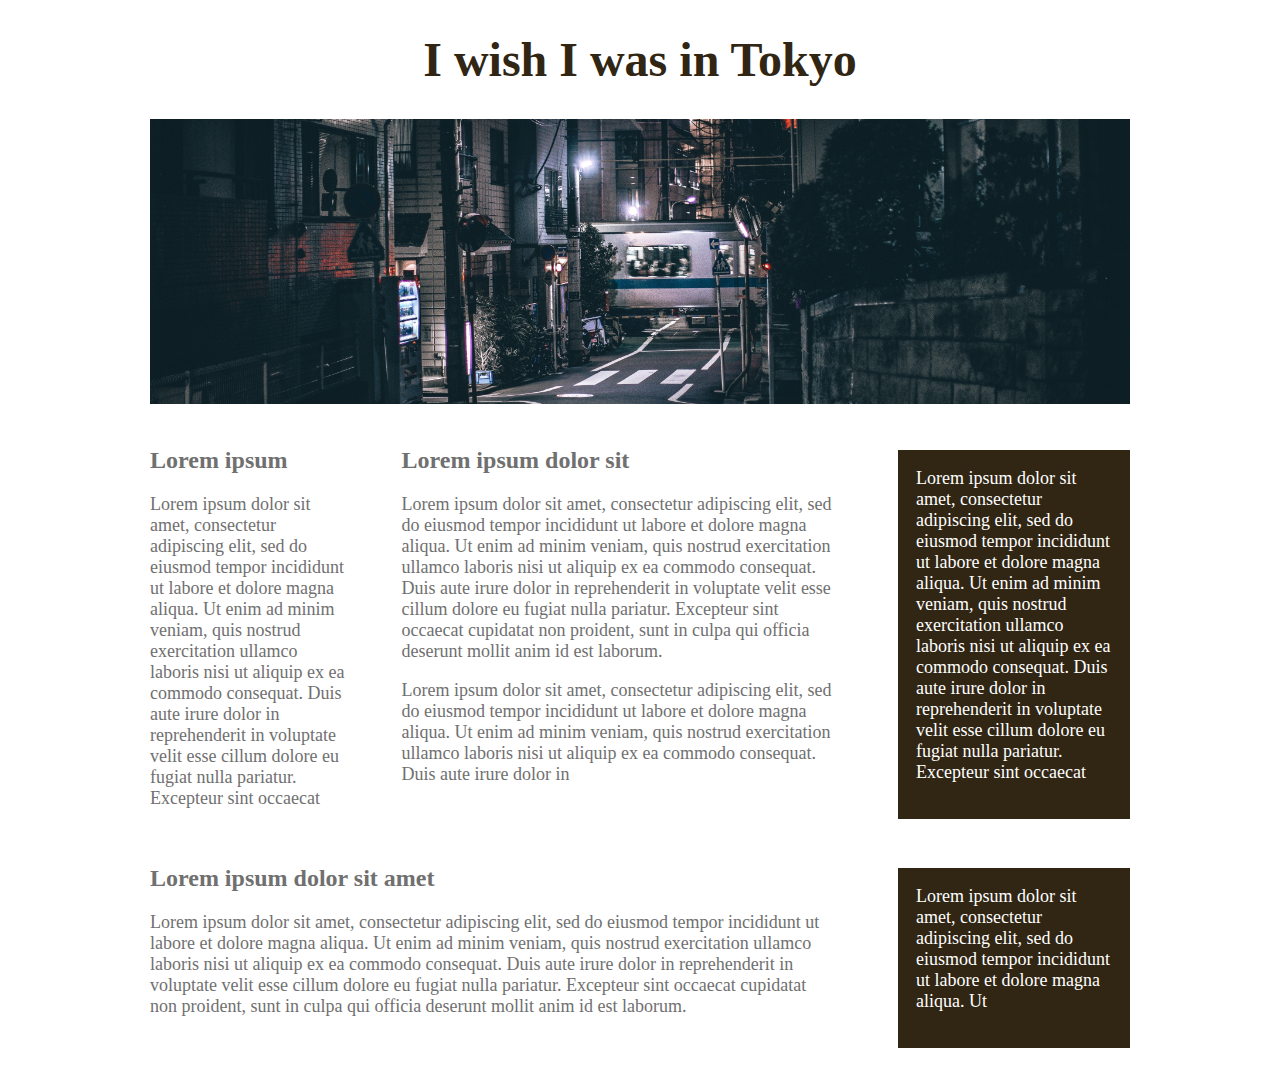
<file: responsiveLayout/module1/index.html>
<!DOCTYPE html>
<html lang="en">
<head>
    <meta charset="UTF-8">
    <meta http-equiv="X-UA-Compatible" content="IE=edge">
    <meta name="viewport" content="width=device-width, initial-scale=1.0">
    <title>Responsive Layout</title>
    <link href="../module1/css/styles.css" rel="stylesheet">
    <link rel="preconnect" href="https://fonts.gstatic.com">
    <link href="https://fonts.googleapis.com/css2?family=Libre+Baskerville:wght@400;700&display=swap" rel="stylesheet">
</head>
<body>
    <div class="container">
        <h1>I wish I was in Tokyo</h1>
        <img src="../module1/images/img.jpg" alt="view"/>
        <div class="columns">
            <div class="col width25">
                <h2>Lorem ipsum</h2>  
                <p>Lorem ipsum dolor sit amet, consectetur adipiscing elit, sed do eiusmod tempor incididunt ut labore et dolore magna aliqua. Ut enim ad minim veniam, quis nostrud exercitation ullamco laboris nisi ut aliquip ex ea commodo consequat. Duis aute irure dolor in reprehenderit in voluptate velit esse cillum dolore eu fugiat nulla pariatur. Excepteur sint occaecat
                </p>
            </div>    
            <div class="col width50">
                <h2>Lorem ipsum dolor sit</h2>
                <p>Lorem ipsum dolor sit amet, consectetur adipiscing elit, sed do eiusmod tempor incididunt ut labore et dolore magna aliqua. Ut enim ad minim veniam, quis nostrud exercitation ullamco laboris nisi ut aliquip ex ea commodo consequat. Duis aute irure dolor in reprehenderit in voluptate velit esse cillum dolore eu fugiat nulla pariatur. Excepteur sint occaecat cupidatat non proident, sunt in culpa qui officia deserunt mollit anim id est laborum.
                </p>
                <p>Lorem ipsum dolor sit amet, consectetur adipiscing elit, sed do eiusmod tempor incididunt ut labore et dolore magna aliqua. Ut enim ad minim veniam, quis nostrud exercitation ullamco laboris nisi ut aliquip ex ea commodo consequat. Duis aute irure dolor in 
                </p>
            </div>    
            <div class="col width25 p-bg">
                <p>Lorem ipsum dolor sit amet, consectetur adipiscing elit, sed do eiusmod tempor incididunt ut labore et dolore magna aliqua. Ut enim ad minim veniam, quis nostrud exercitation ullamco laboris nisi ut aliquip ex ea commodo consequat. Duis aute irure dolor in reprehenderit in voluptate velit esse cillum dolore eu fugiat nulla pariatur. Excepteur sint occaecat
                </p>
            </div>
        </div>
        <div class="columns">
            <div class="col width75">
                <h2>Lorem ipsum dolor sit amet</h2>
                <p>Lorem ipsum dolor sit amet, consectetur adipiscing elit, sed do eiusmod tempor incididunt ut labore et dolore magna aliqua. Ut enim ad minim veniam, quis nostrud exercitation ullamco laboris nisi ut aliquip ex ea commodo consequat. Duis aute irure dolor in reprehenderit in voluptate velit esse cillum dolore eu fugiat nulla pariatur. Excepteur sint occaecat cupidatat non proident, sunt in culpa qui officia deserunt mollit anim id est laborum.
                </p>
            </div>
            <div class="col p-bg width25">
                <p>Lorem ipsum dolor sit amet, consectetur adipiscing elit, sed do eiusmod tempor incididunt ut labore et dolore magna aliqua. Ut
                </p>
            </div>
        </div>
    </div>
</body>
</html>
</file>
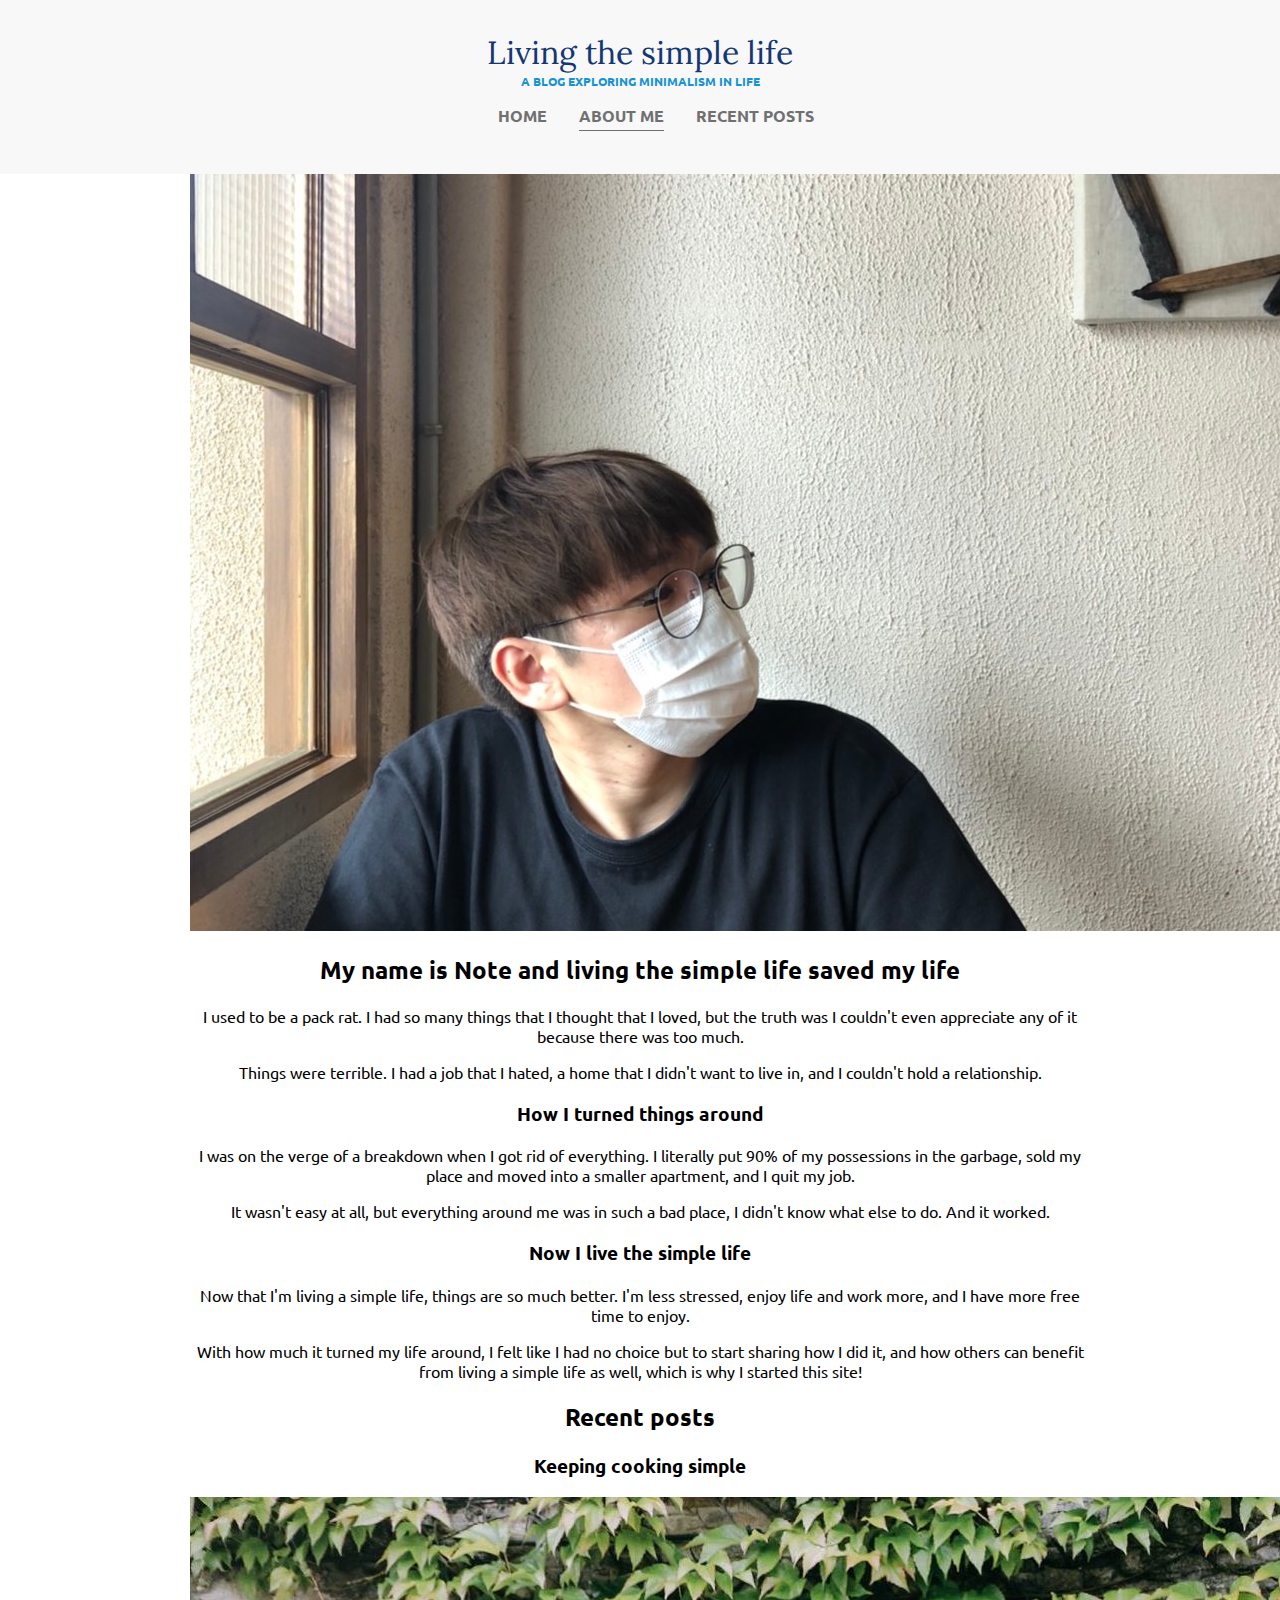
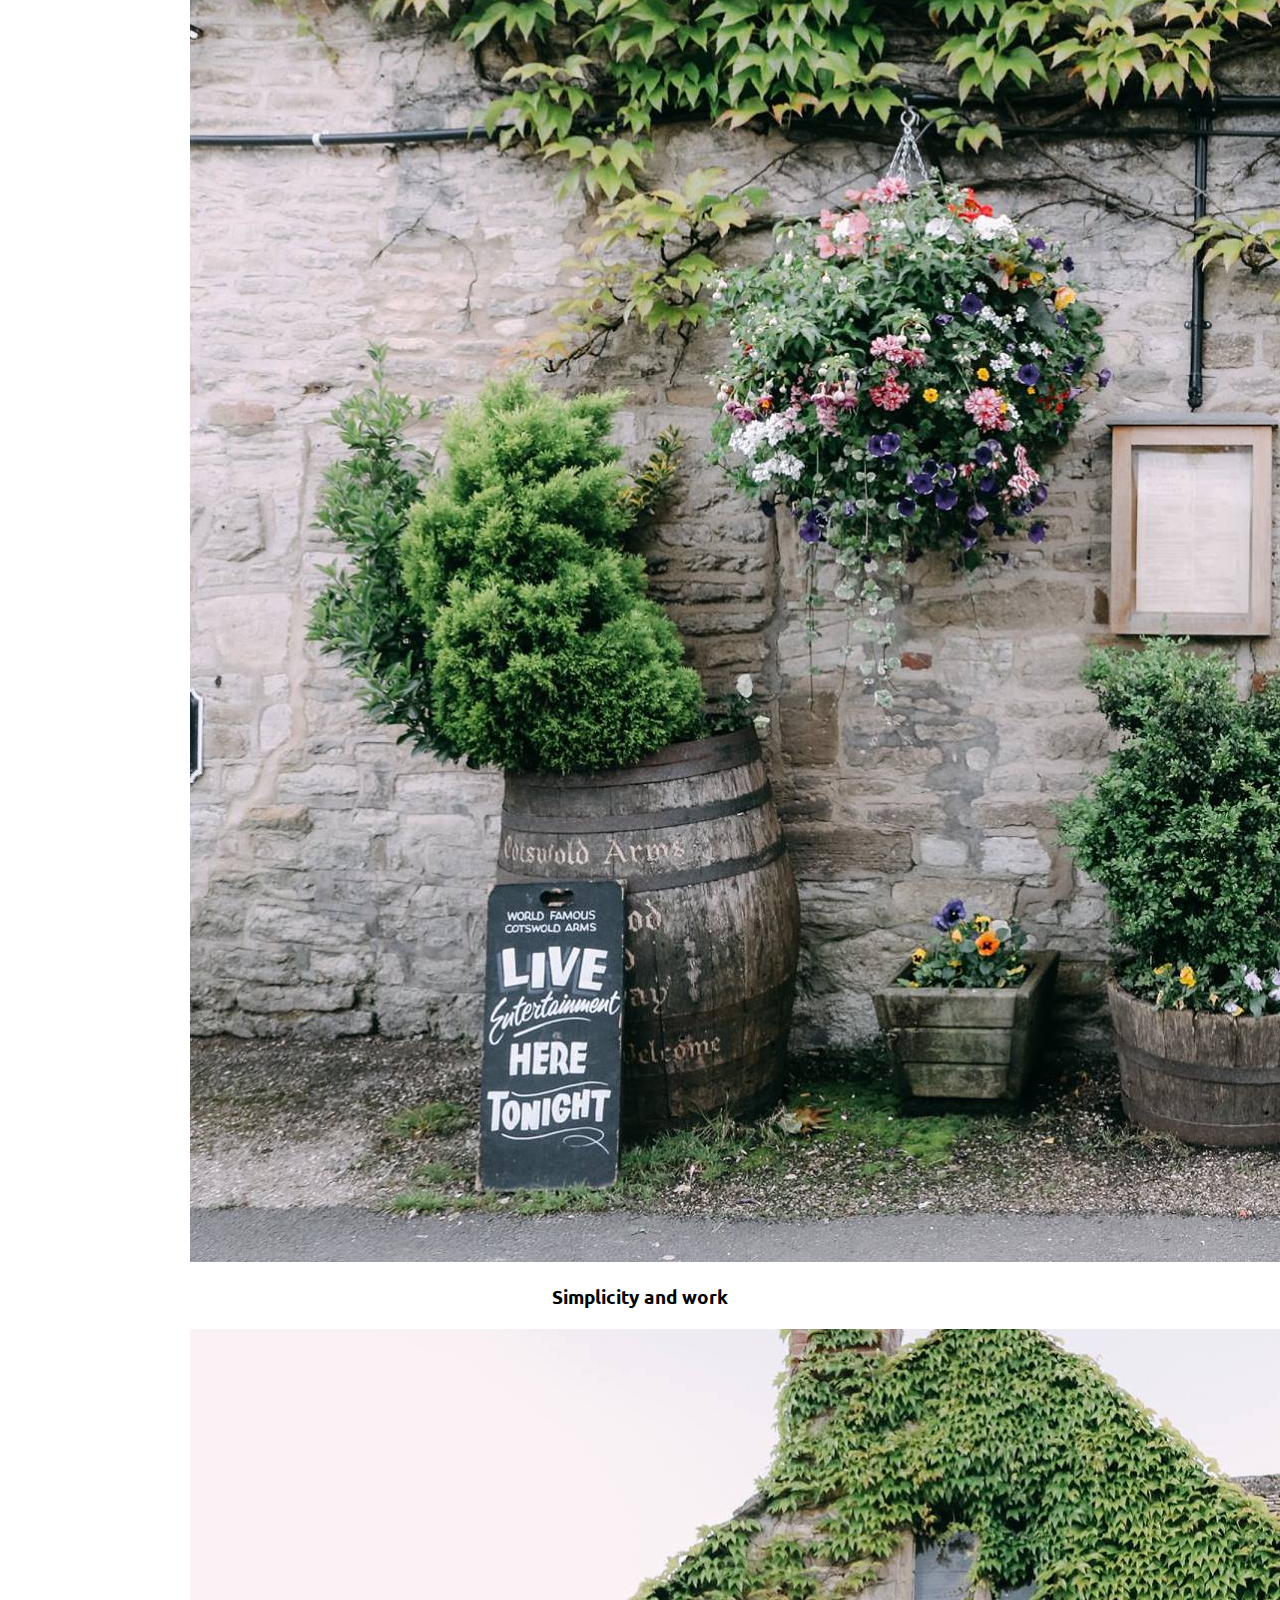
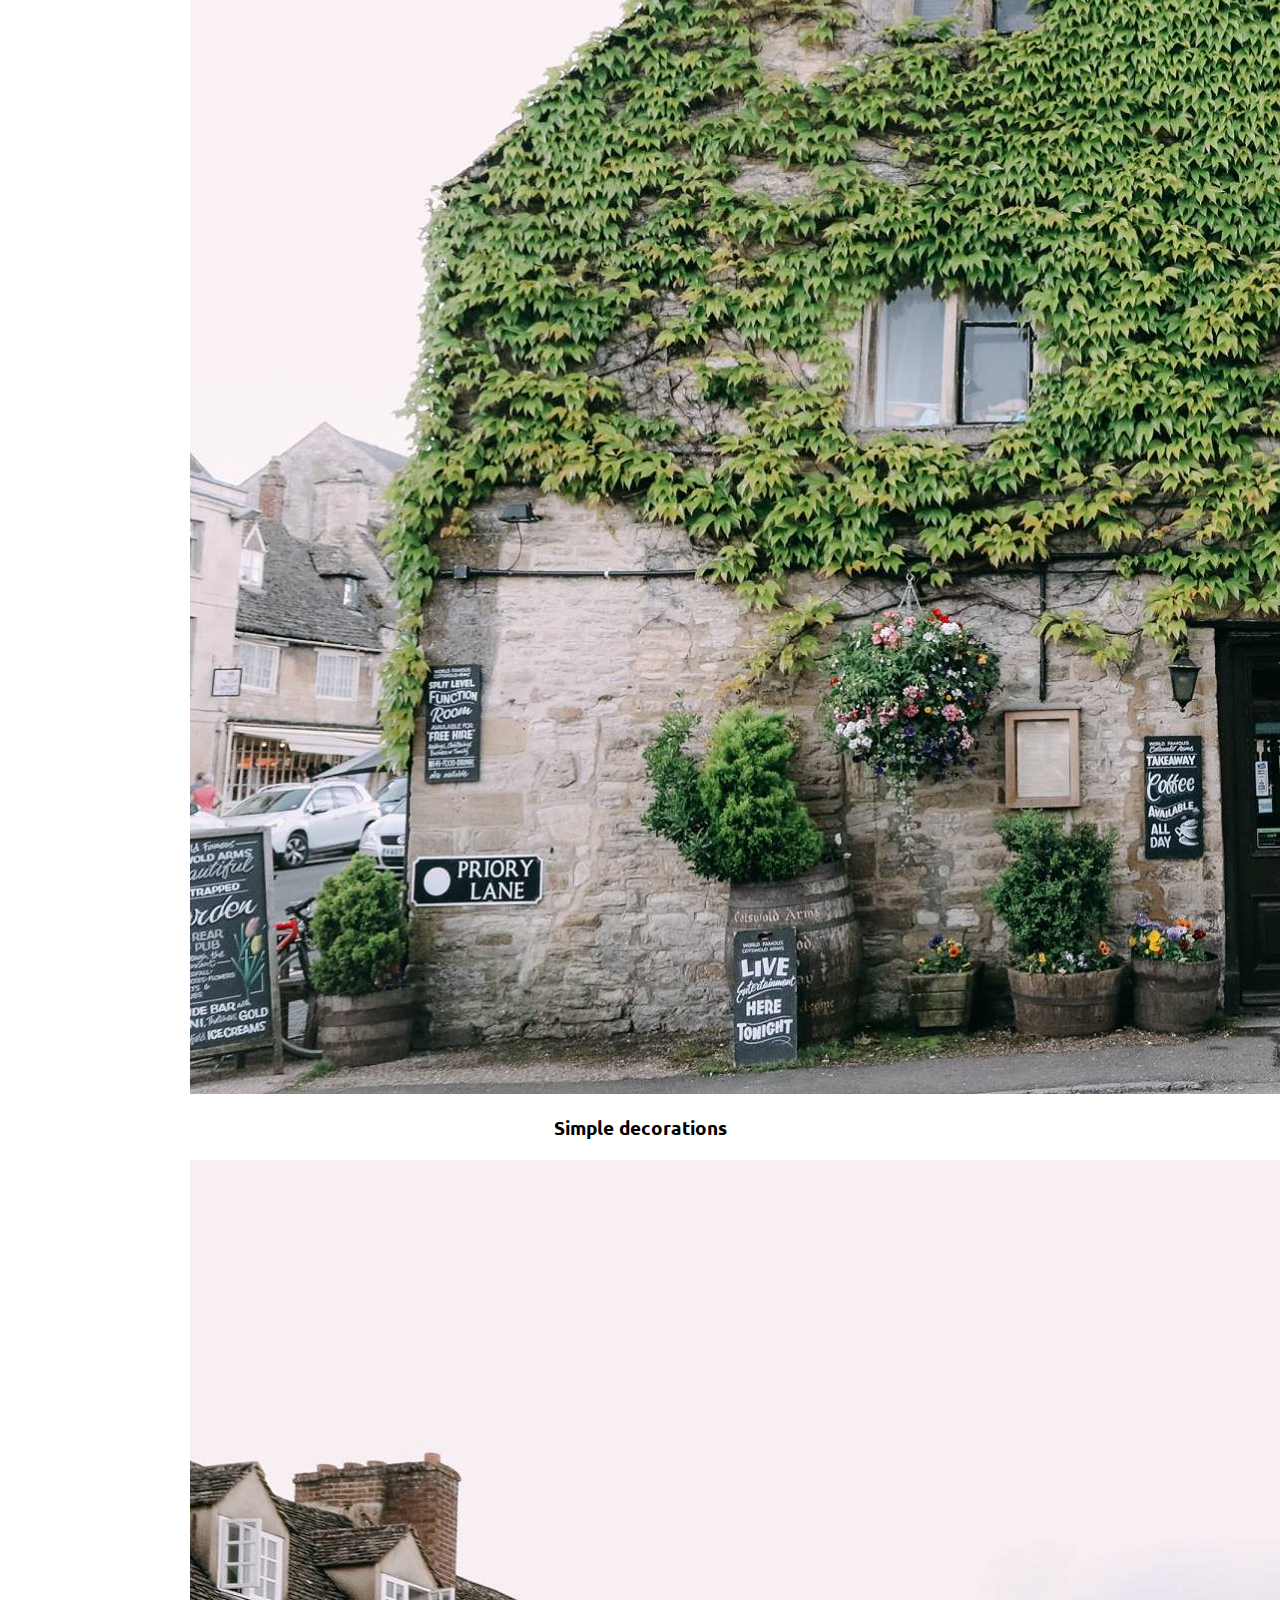
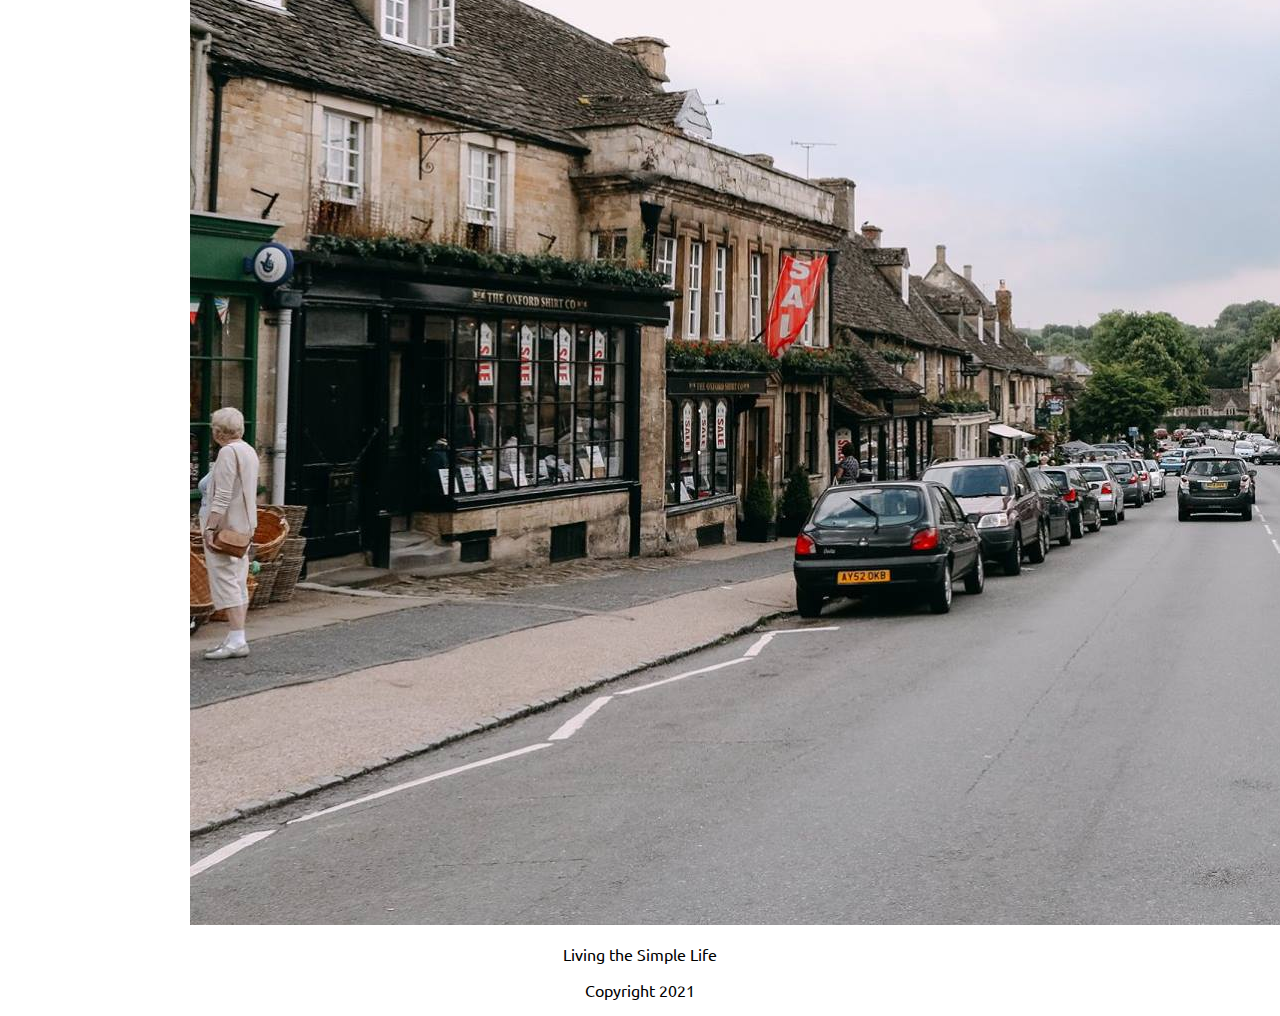
<file: resNav/aboutme.html>
<!DOCTYPE html>
<html lang="en">
<head>
    <meta charset="UTF-8">
    <meta http-equiv="X-UA-Compatible" content="IE=edge">
    <meta name="viewport" content="width=device-width, initial-scale=1.0">
    <title>Responsive Navigation</title>
    <link href="https://fonts.googleapis.com/css?family=Lora|Ubuntu:300,400,700&display=swap" rel="stylesheet">
    <link href="style.css" rel="stylesheet">
</head>
<body>
    <header>
        <div class="container flex">
            <div class="logo">
                <h1 class="title">Living the simple life</h1>
                <p class="subtitle">A BLOG EXPLORING MINIMALISM IN LIFE</p>
            </div>
            <nav>
                <ul>
                    <li><a href="index.html">HOME</a></li>
                    <li><a href="aboutme.html" class="current-page">ABOUT ME</a></li>
                    <li><a href="recent-posts.html" >RECENT POSTS</a></li>
                </ul>
            </nav>
        </div>   <!-- / container -->
    </header>    

    <div class="container flex">
        <main role="main"> <!-- / to support internet explorer -->
            <img src="images/aboueme.jpg" class="image-full">
                <h2>My name is Note and living the simple life saved my life</h2>

                <p><span class="bold">I used to be a pack rat</span>. I had so many things that I thought that I loved, but the truth was I couldn't even appreciate any of it because there was too much.</p>
                <p>Things were terrible. I had a job that I hated, a home that I didn't want to live in, and I couldn't hold a relationship.</p>

                <h3>How I turned things around</h3>
                <p><span class="bold">I was on the verge of a breakdown when I got rid of everything</span>. I literally put 90% of my possessions in the garbage, sold my place and moved into a smaller apartment, and I quit my job.</p>
                <p>It wasn't easy at all, but everything around me was in such a bad place, I didn't know what else to do. And it worked.</p>

                <h3>Now I live the simple life</h3>
                <p>Now that I'm living a simple life, things are so much better. I'm less stressed, enjoy life and work more, and I have more free time to enjoy.</p>
                <p>With how much it turned my life around, <span class="bold">I felt like I had no choice but to start sharing how I did it</span>, and how others can benefit from living a simple life as well, which is why I started this site!</p>
        </main>
        <aside class="sidebar">
            <div class="sidebar-widget">
                <h2 class="sidebar-widget-title">Recent posts</h2>
                <div class="sidebar-widget-recent-post">
                    <h3 class="sidebar-widget-recent-post-title">Keeping cooking simple</h3>
                    <img src="images/img5.jpeg" alt="" class="sidebar-widget-img">
                </div>
                <div class="sidebar-widget-recent-post">
                    <h3 class="sidebar-widget-recent-post-title">Simplicity and work</h3>
                    <img src="images/img6.jpeg" alt="" class="sidebar-widget-img">
                </div>
                <div class="sidebar-widget-recent-post">
                    <h3 class="sidebar-widget-recent-post-title">Simple decorations</h3>
                    <img src="images/img7.jpeg" alt="" class="sidebar-widget-img">
                </div> 
            </div>    
        </aside>
    </div> <!-- / content container -->
        <footer>
            <p class="bold">Living the Simple Life</p>
            <p>Copyright 2021</p>
        </footer>
</body>
</html>
</file>
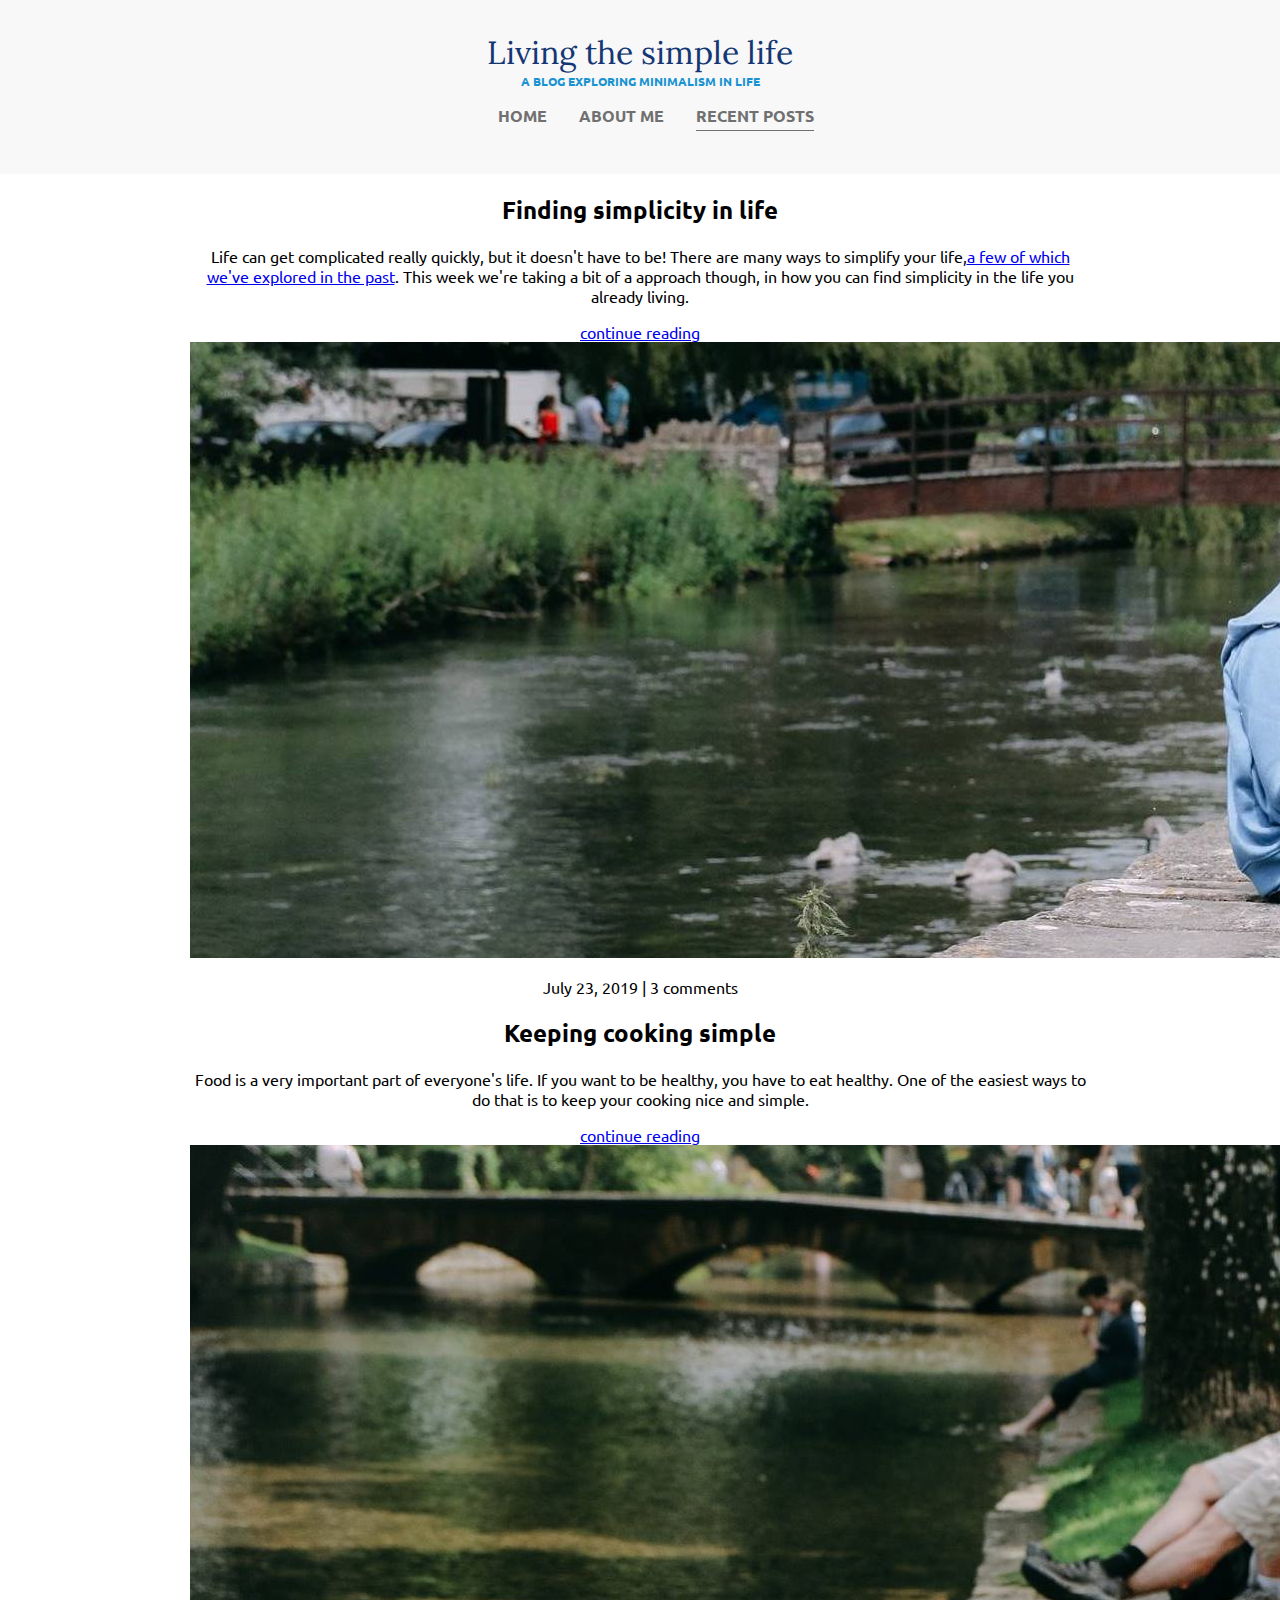
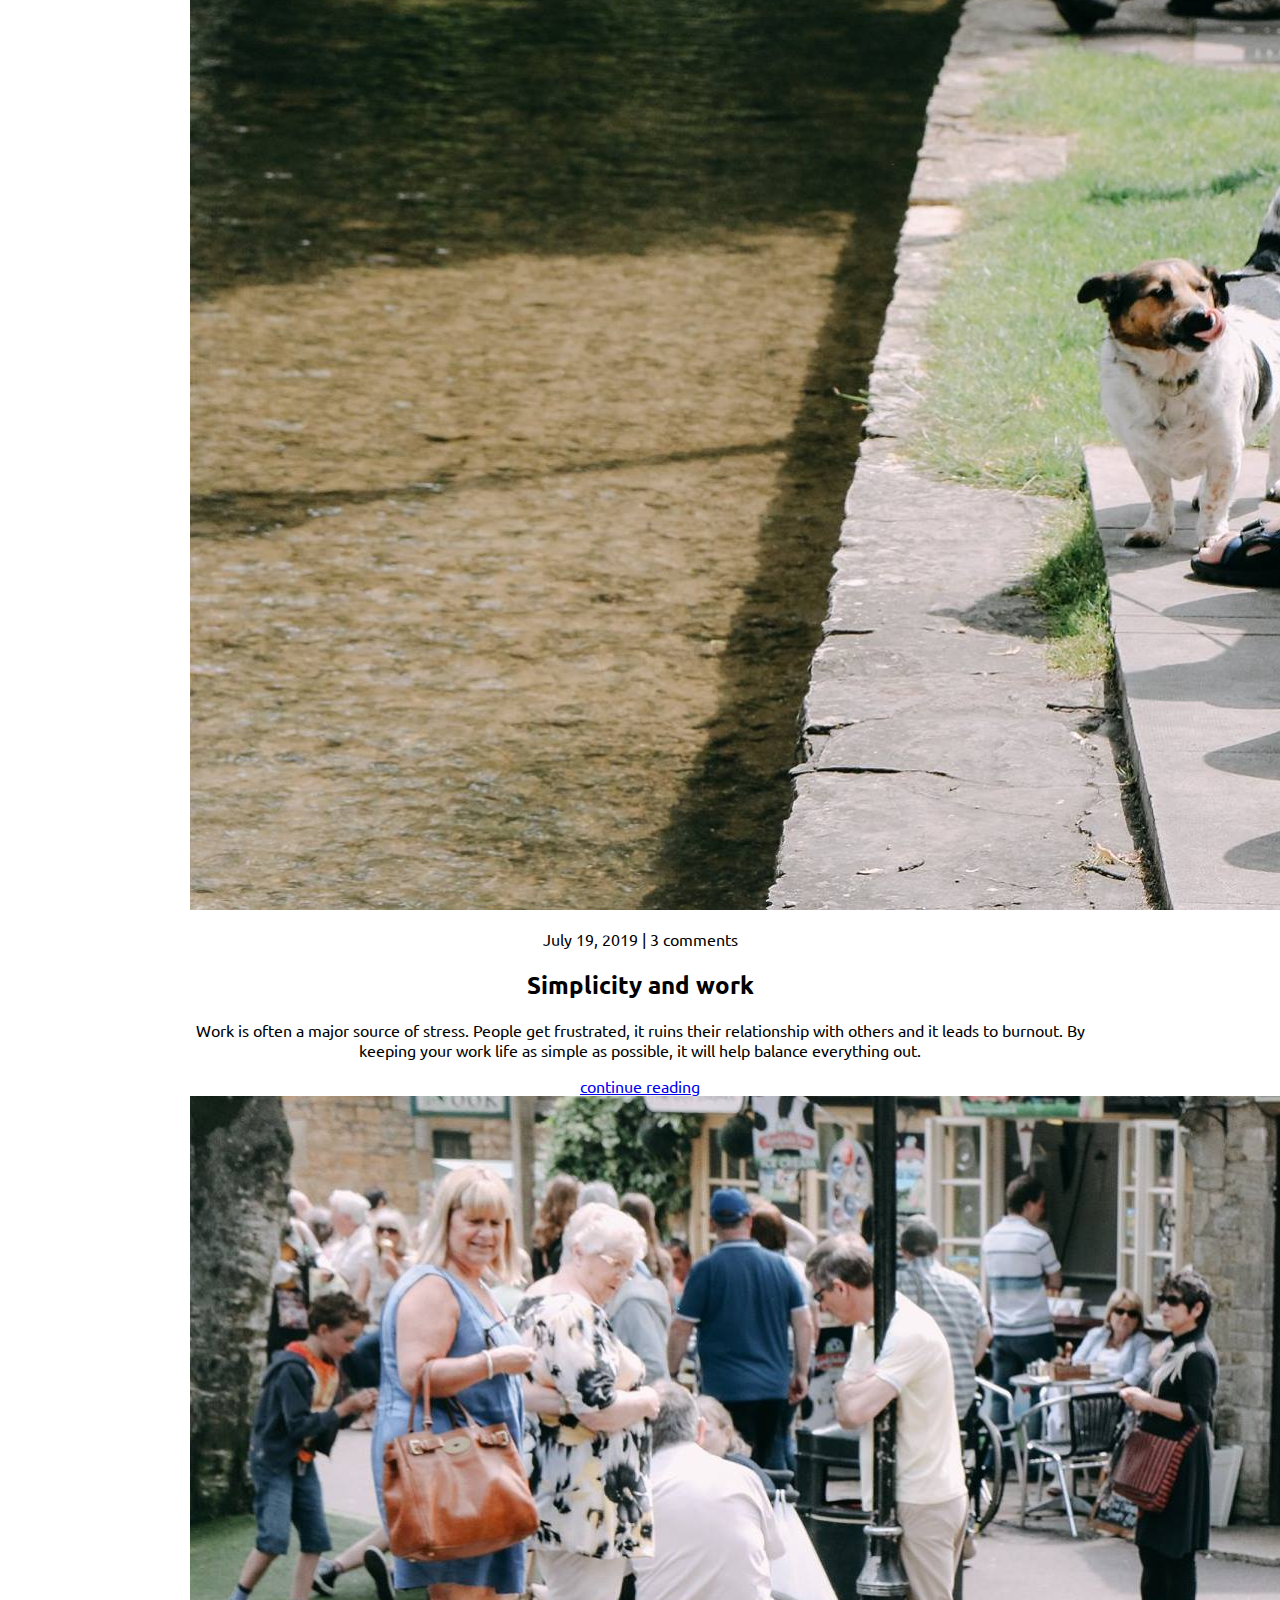
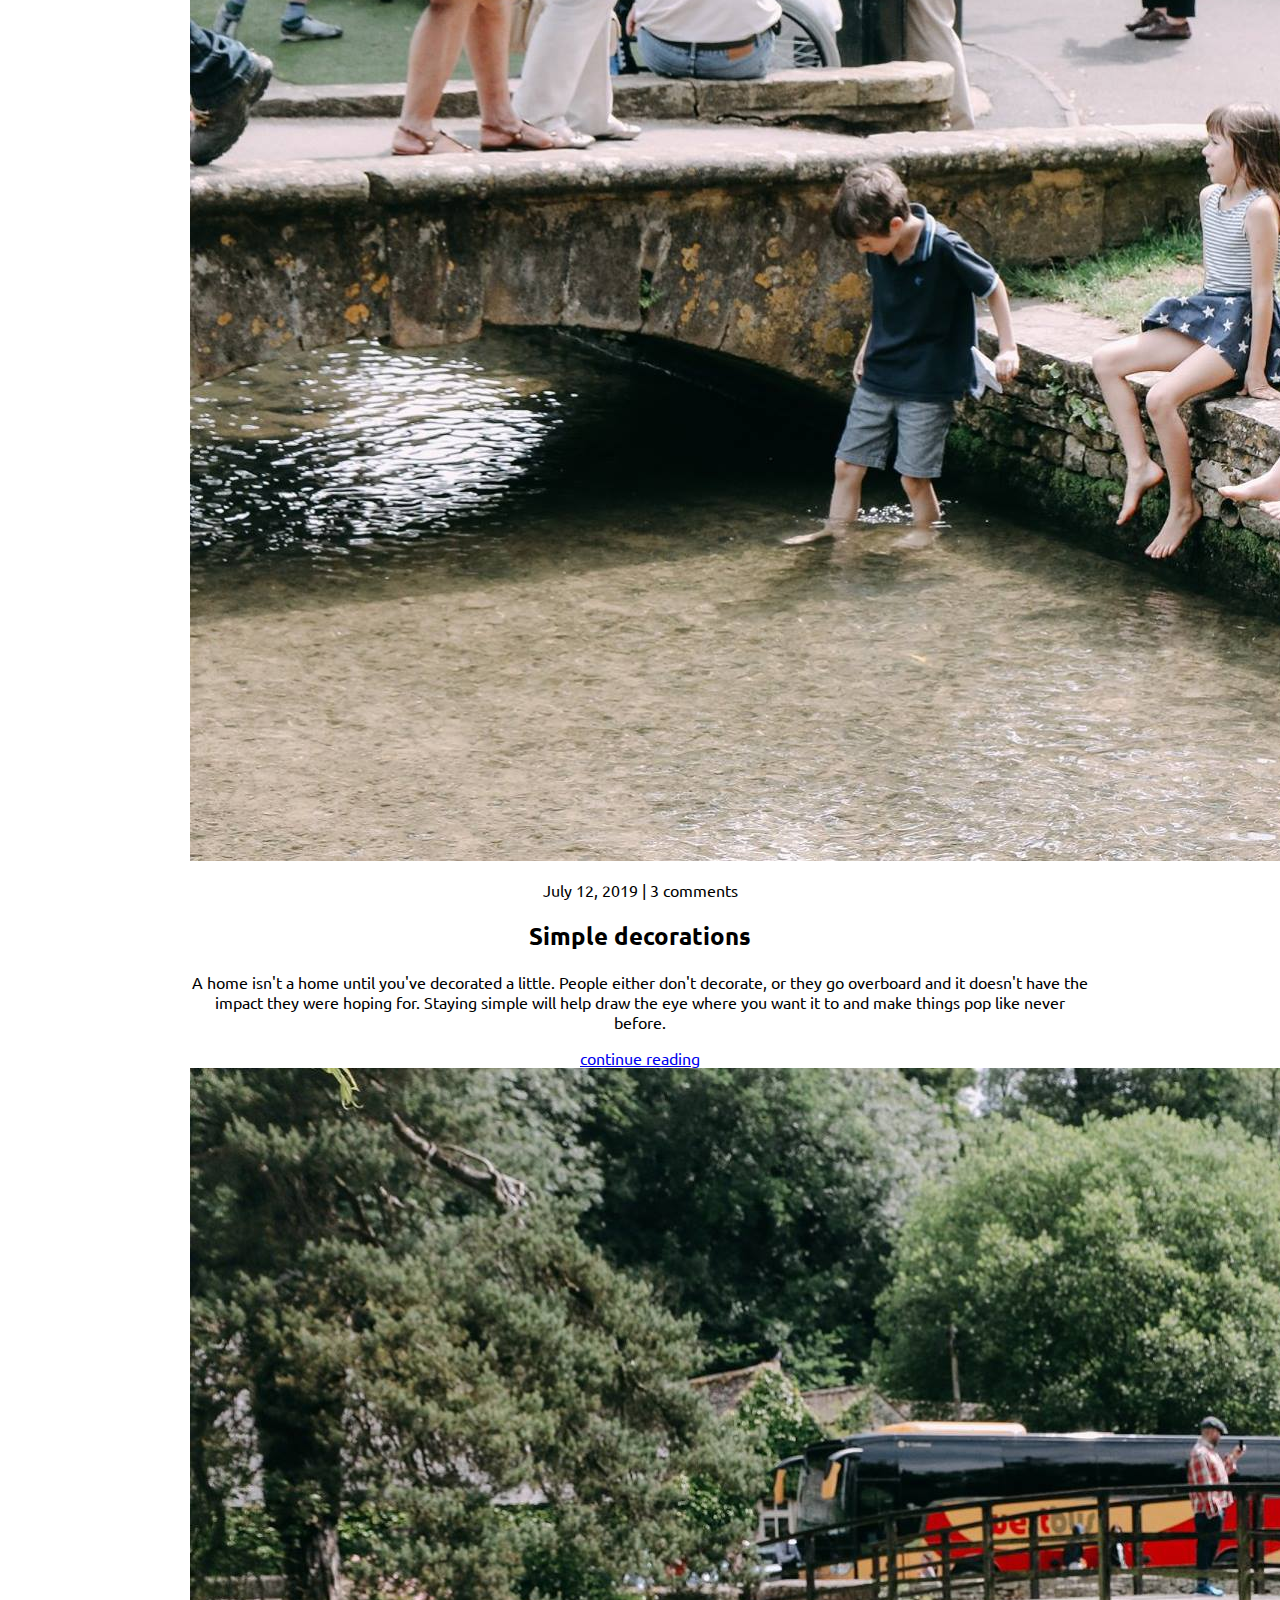
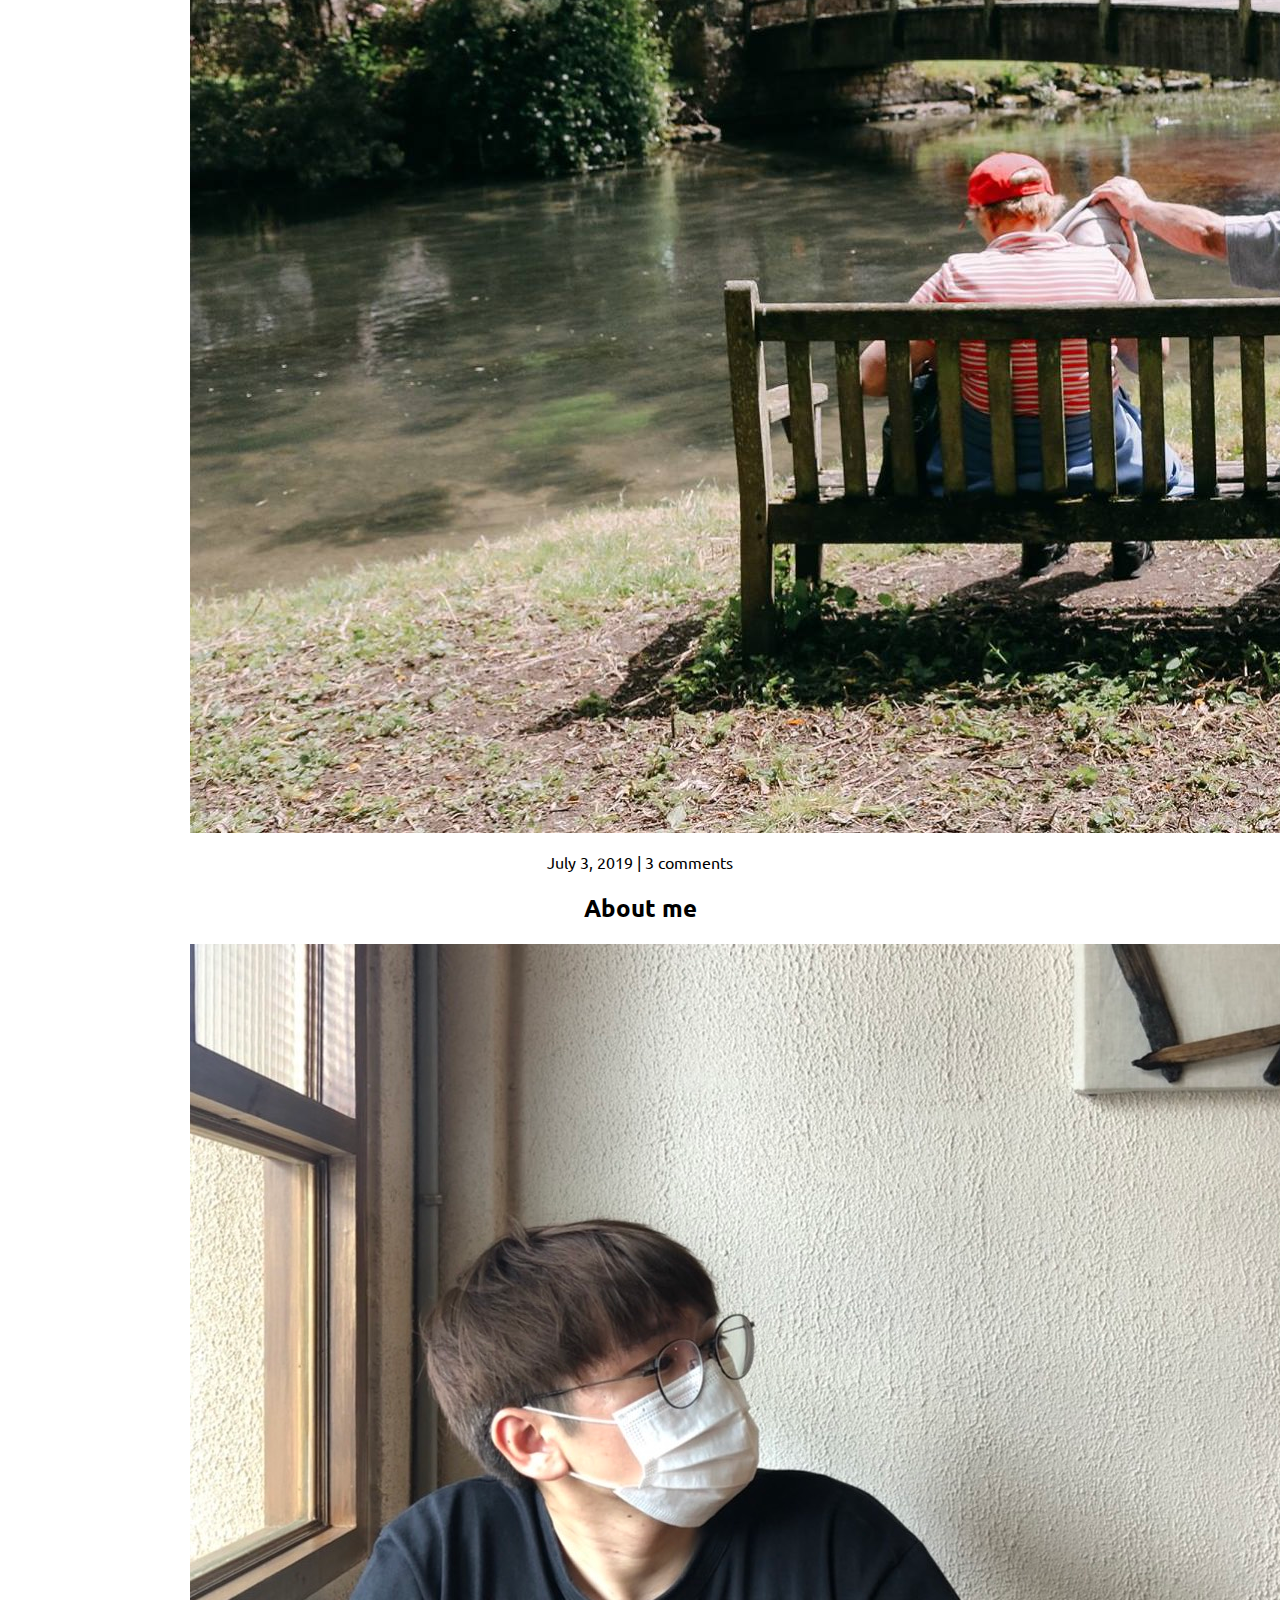
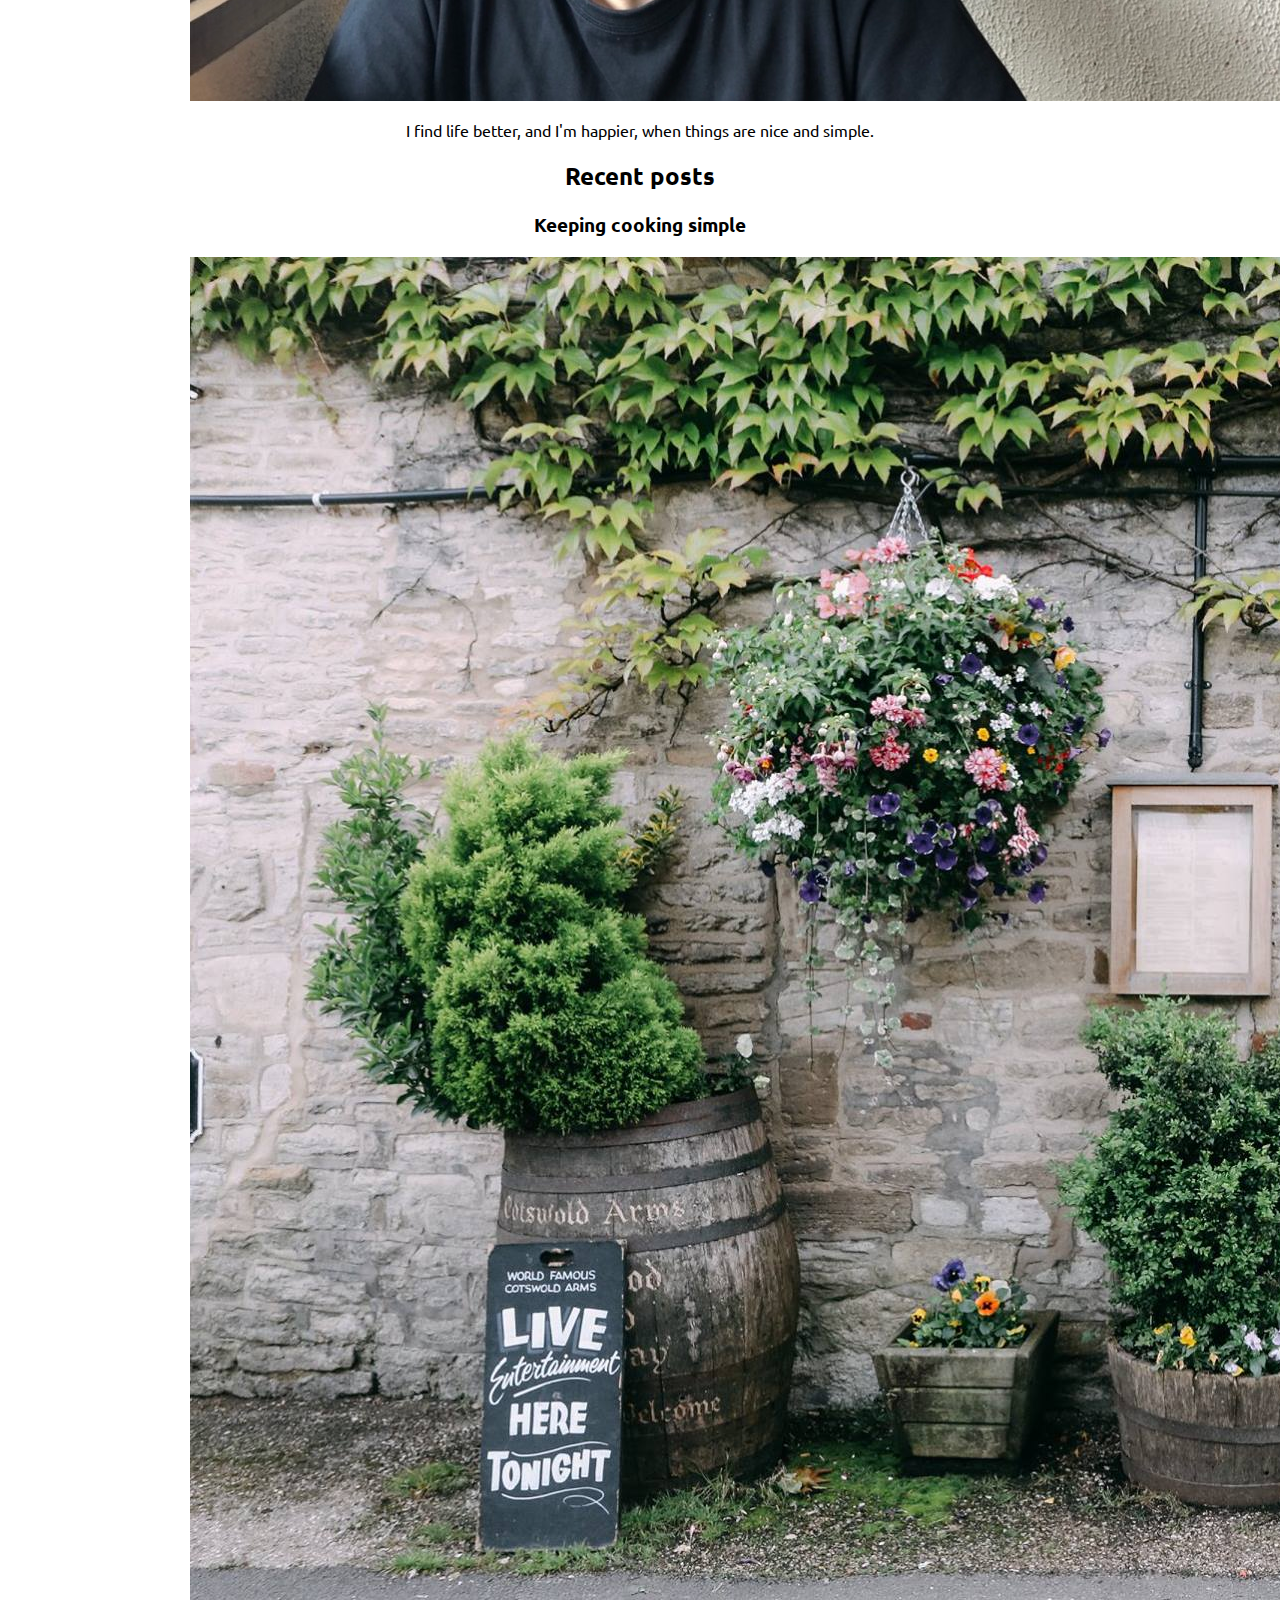
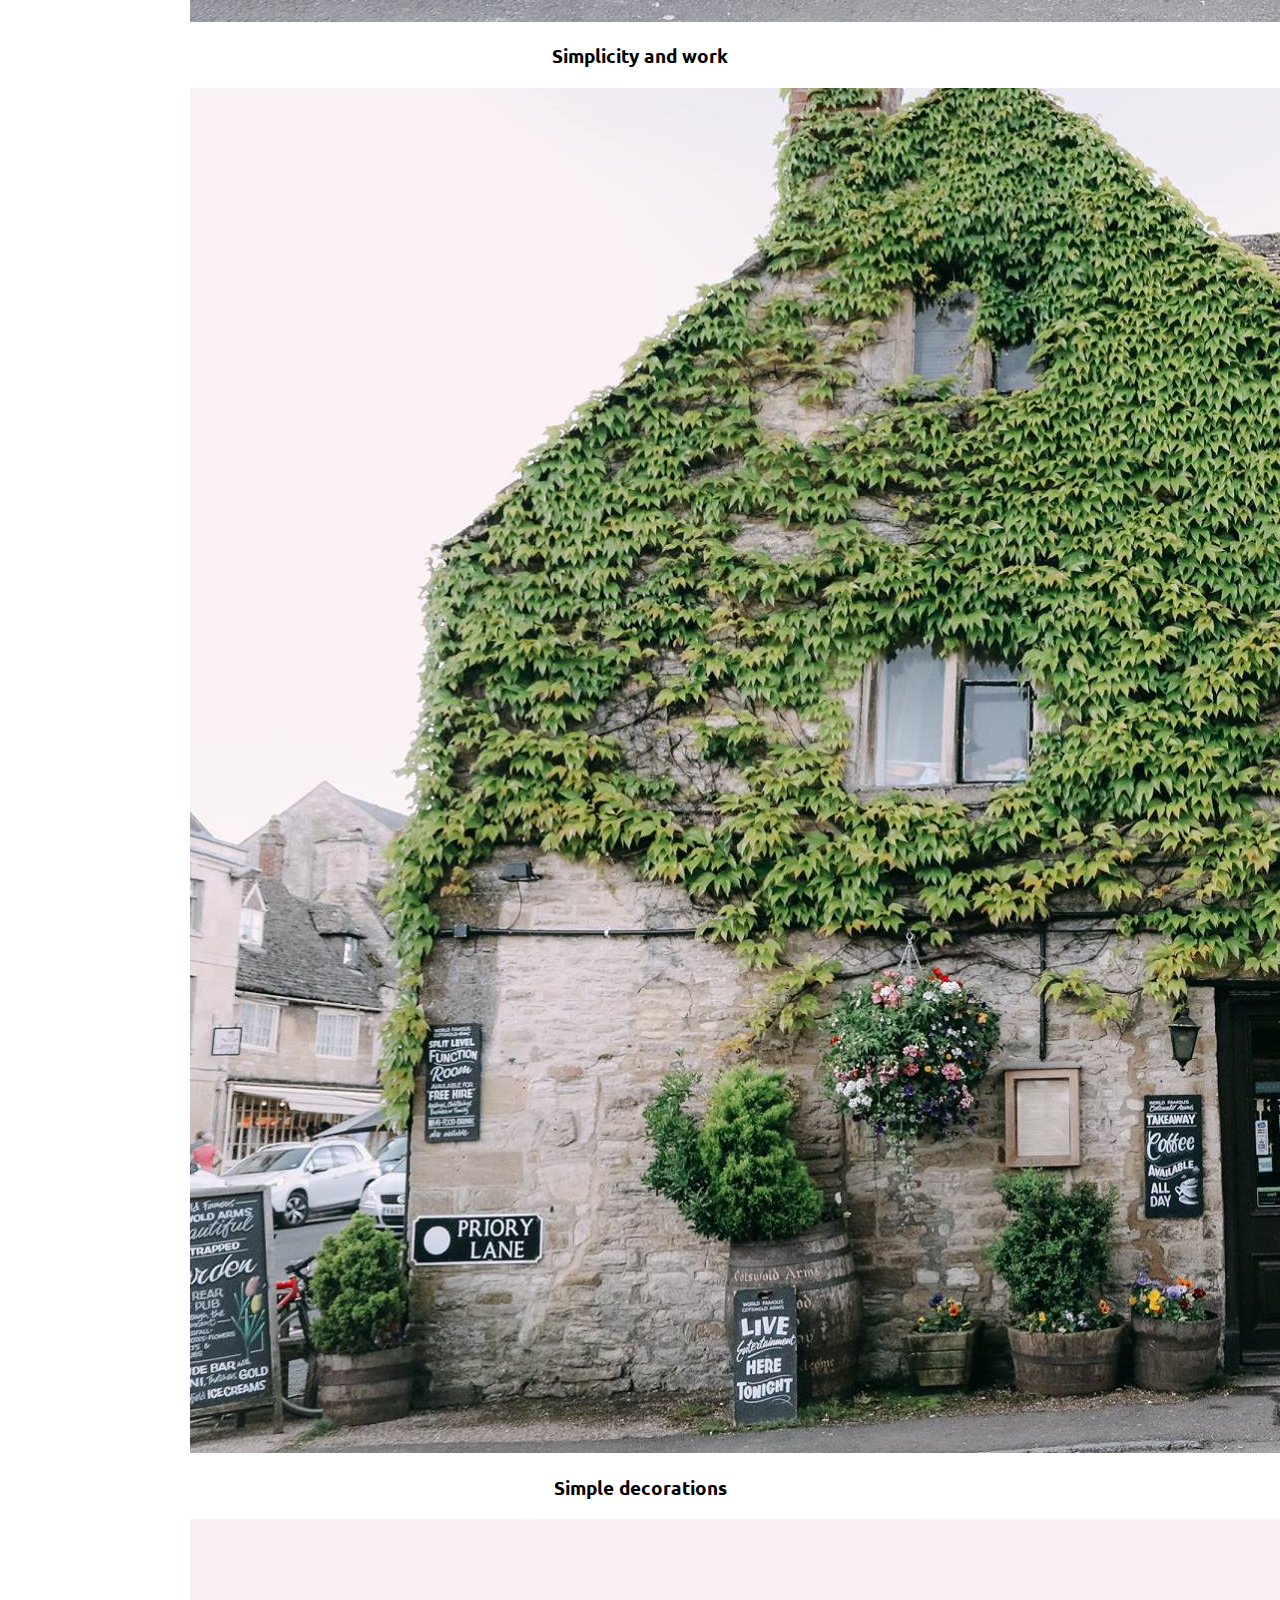
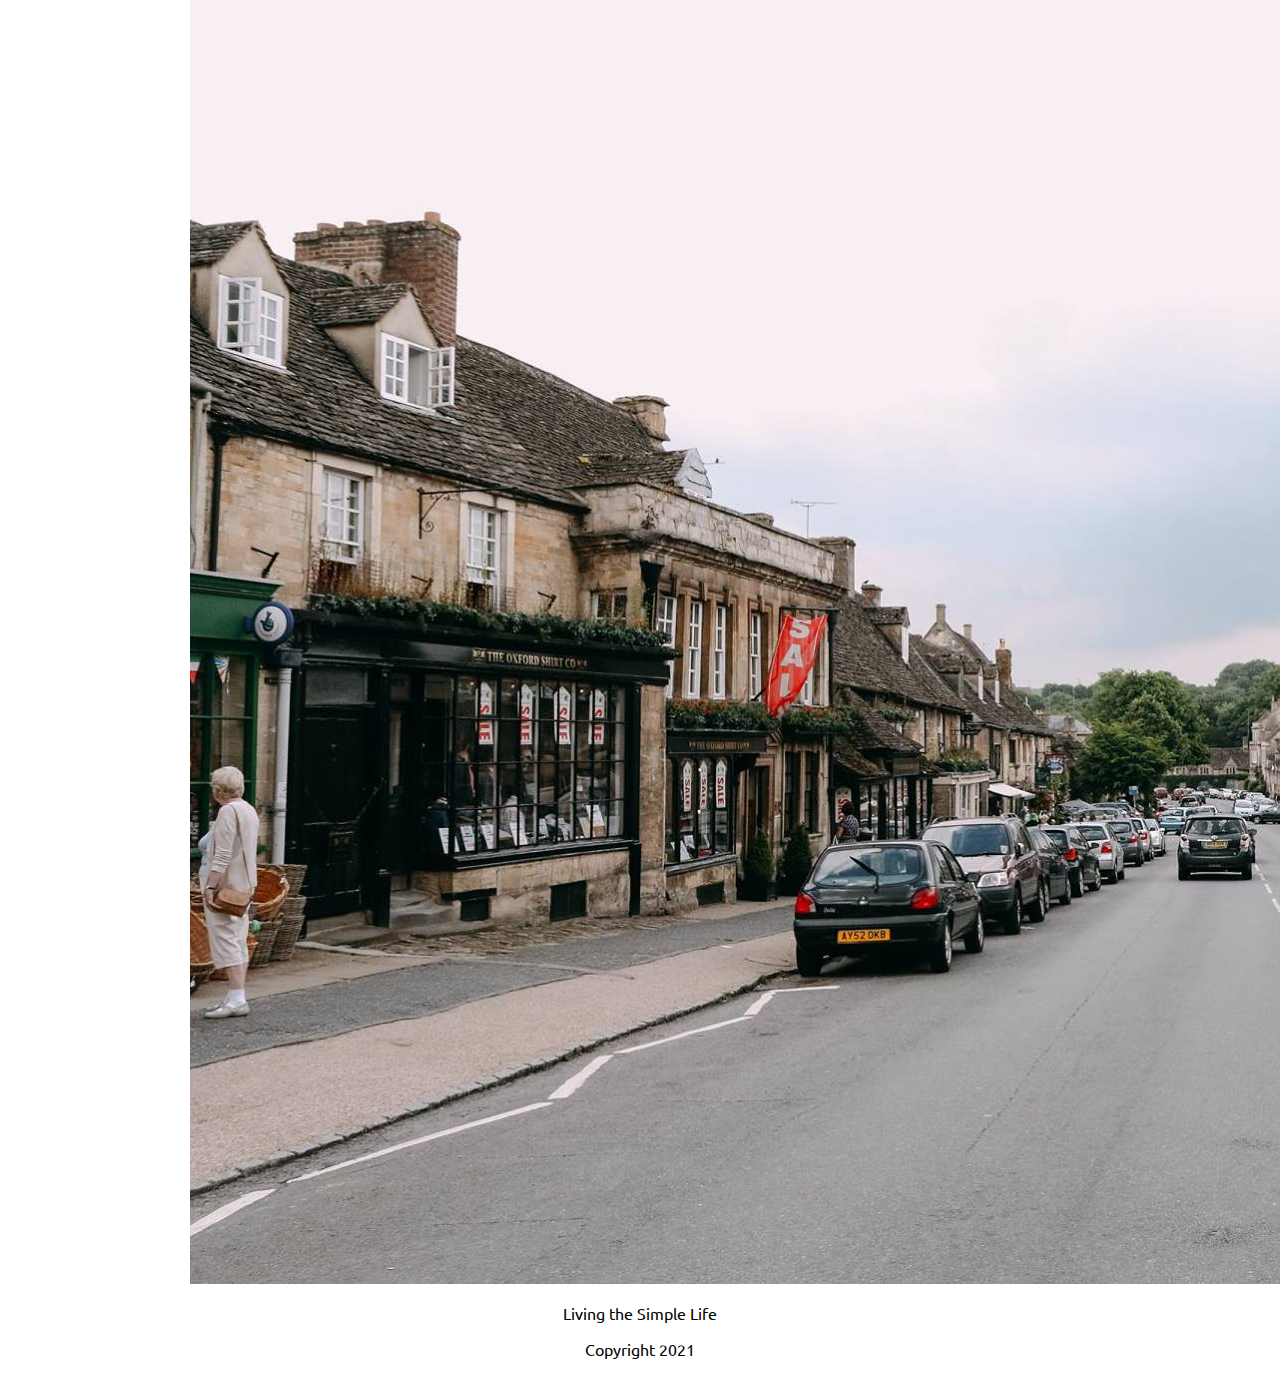
<file: resNav/recent-posts.html>
<!DOCTYPE html>
<html lang="en">
<head>
    <meta charset="UTF-8">
    <meta http-equiv="X-UA-Compatible" content="IE=edge">
    <meta name="viewport" content="width=device-width, initial-scale=1.0">
    <title>Recent-post</title>
    <link href="https://fonts.googleapis.com/css?family=Lora|Ubuntu:300,400,700&display=swap" rel="stylesheet">
    <link href="style.css" rel="stylesheet">
</head>
<body>
    <header>
        <div class="container flex">
            <div class="logo">
                <h1 class="title">Living the simple life</h1>
                <p class="subtitle">A BLOG EXPLORING MINIMALISM IN LIFE</p>
            </div>
            <nav>
                <ul>
                    <li><a href="index.html">HOME</a></li>
                    <li><a href="aboutme.html" >ABOUT ME</a></li>
                    <li><a href="#" class="current-page">RECENT POSTS</a></li>
                </ul>
            </nav>
        </div>   <!-- / container -->
    </header>    

    <div class="container flex">
        <main role="main"> <!-- / to support internet explorer -->
            <article class="article-recent">
                <div class="article-recent-main">
                    <h2 class="article-title">Finding simplicity in life</h2>
                    <p class="article-body">
                        <span class="bold">Life can get complicated really quickly</span>, but it doesn't have to be! There are many ways to simplify your life,<a href="#" class="article-body-link">a few of which we've explored in the past</a>. This week we're taking a bit of a approach though, in how you can find simplicity in the life you already living. 
                    </p>
                    <a href="#" class="artical-read-more">continue reading</a>
                </div>
                <div class="article-recent-secondary">
                    <img src="images/img1.jpeg" alt="view" class="article-img">
                    <p class="article-info">July 23, 2019  |  3 comments</p>
                </div>
            </article>

            <article class="article-recent">
                <div class="article-recent-main">
                    <h2 class="article-title">
                        Keeping cooking simple
                    </h2>
                    <p class="article-body">
                        Food is a very important part of everyone's life. If you want to be healthy, you have to eat healthy. One of the easiest ways to do that is to keep your cooking nice and simple. 
                    </p>
                    <a href="#" class="artical-read-more">continue reading</a>
                </div>
                <div class="article-recent-secondary">
                    <img src="images/img2.jpeg" alt="view" class="article-img">
                    <p class="article-info">
                        July 19, 2019  |  3 comments
                    </p>
                </div>
            </article>

            <article class="article-recent">
                <div class="article-recent-main">
                    <h2 class="article-title">
                        Simplicity and work
                    </h2>
                    <p class="article-body">
                        Work is often a major source of stress. People get frustrated, it ruins their relationship with others and it leads to burnout. By keeping your work life as simple as possible, it will help balance everything out. 
                    </p>
                    <a href="#" class="artical-read-more">continue reading</a>
                </div>
                <div class="article-recent-secondary">
                    <img src="images/img3.jpeg" alt="view" class="article-img">
                    <p class="article-info">
                        July 12, 2019  |  3 comments
                    </p>
                </div>
            </article>

            <article class="article-recent">
                <div class="article-recent-main">
                    <h2 class="article-title">
                        Simple decorations
                    </h2>
                    <p class="article-body">
                        A home isn't a home until you've decorated a little. People either don't decorate, or they go overboard and it doesn't have the impact they were hoping for. Staying simple will help draw the eye where you want it to and make things pop like never before. 
                    </p>
                    <a href="#" class="artical-read-more">continue reading</a>
                </div>
                <div class="article-recent-secondary">
                    <img src="images/img4.jpeg" alt="view" class="article-img">
                    <p class="article-info">
                        July 3, 2019  |  3 comments
                    </p>
                </div>
            </article>
        </main>
        <aside class="sidebar">
            <div class="sidebar-widget">
                <h2 class="sidebar-widget-title">
                    About me
                </h2> 
                <img src="images/aboueme.jpg" alt="portait" class="sidebar-widget-img">
                <p class="sidebar-widget-body">
                    I find life better, and I'm happier, when things are nice and simple.
                </p>
            </div>
            <div class="sidebar-widget">
                <h2 class="sidebar-widget-title">Recent posts</h2>
                <div class="sidebar-widget-recent-post">
                    <h3 class="sidebar-widget-recent-post-title">Keeping cooking simple</h3>
                    <img src="images/img5.jpeg" alt="" class="sidebar-widget-img">
                </div>
                <div class="sidebar-widget-recent-post">
                    <h3 class="sidebar-widget-recent-post-title">Simplicity and work</h3>
                    <img src="images/img6.jpeg" alt="" class="sidebar-widget-img">
                </div>
                <div class="sidebar-widget-recent-post">
                    <h3 class="sidebar-widget-recent-post-title">Simple decorations</h3>
                    <img src="images/img7.jpeg" alt="" class="sidebar-widget-img">
                </div> 
            </div>    
        </aside>
    </div> <!-- / content container -->
        <footer>
            <p class="bold">Living the Simple Life</p>
            <p>Copyright 2021</p>
        </footer>
</body>
</html>
</file>
<file: responsiveLayout/module1/css/styles.css>
html body {
    margin: 0;
    padding: 0;
}
body {
    font-size: 1.125rem;
    color: #707070;
}
.container {
    width: 95%;
    max-width: 980px;
    margin: 0 auto;
}
.columns {
    display: flex;
    margin: 1em 0;
    justify-content: space-between;
    align-items: flex-start;
}

.width75 {
    width: 70%;
}
.width50 {
    width: 45%;
}
.width25 {
    width: 20%;
}

img {
    width: 100%;
}
.p-bg {
    background-color: #312614;
    padding: 1em;
    color: #FFF;
    margin-top: 1.3em;
}
/* typo */

h1 {
    font-weight: 700;
    font-size: 3rem;
    color: #312614;
    text-align: center;
}

h2 {
    font-size: 1.5rem;
    color: #707070;
}

p {
    margin-top: 0;
}
.title-accent {
    color: #013A55;
}
/* mediaquery */

@media (max-width: 600px) {
    .columns {
        flex-direction: column;
        align-items: center;
        justify-content: space-between;
    }
    .width75,
    .width50,
    .width25 {
        width: 90%;
    }
    .p-bg {
        margin-top: 0;
    }
    h2 {
        margin-top: 0.2em;
    }
}
/* /* media query should come after the default that we already have */
</file>
<file: resNav/style.css>
/* font-family: 'Lora', serif; for title 
font-family: 'Ubuntu', sans-serif; for subtitle and navbar*/

html,
body {
    margin: 0;
    padding: 0;
}
body {
    font-family: 'Ubuntu', serif;
    text-align: center;
}

/* =================
Typography
================= */

.title {
    font-family: 'Lora', serif;
    font-weight: 400;
    font-size: 2rem;
    margin: 0;
    color: #143774;
}
.subtitle {
    font-size: .75rem;
    font-weight: 700;
    color: #1792d2;
    margin: 0;
}

/* =================
layout 
================= */

.container {
    width: 90%;
    max-width: 900px;
    margin: 0 auto;
}
.container-nav {
    display: flex;
    justify-content: space-between;
    align-items: center;
}

header {
    background-color: #f8f8f8;
    padding: 2em 0;
}

/* navigation */

nav ul {
    display: flex;
    justify-content: center;
    list-style: none;
    padding: 0;
}
nav li {
    margin-left: 2em;
}
nav a {
    text-decoration: none;
    color: #707070;
    font-weight: 700;
    padding: 0.25em 0;
}
nav a:hover,
nav a:focus {
    cursor: pointer;
    color: #1792d2;
}
.current-page {
    border-bottom: 1px solid #707070;
}
.current-page:hover {
    color: #707070;
}

@media (max-width: 725px) {
    .container-nav {
        flex-direction: column;
    }
    header {
        padding: 2em 0 1em 0;
        text-align: center;
    }
    nav li {
        margin: 0.5em 0;
    }

}
@media (max-width: 725px) {
    nav ul {
        margin-top: 1em;
        flex-direction: column; 
    }

}
</file>
